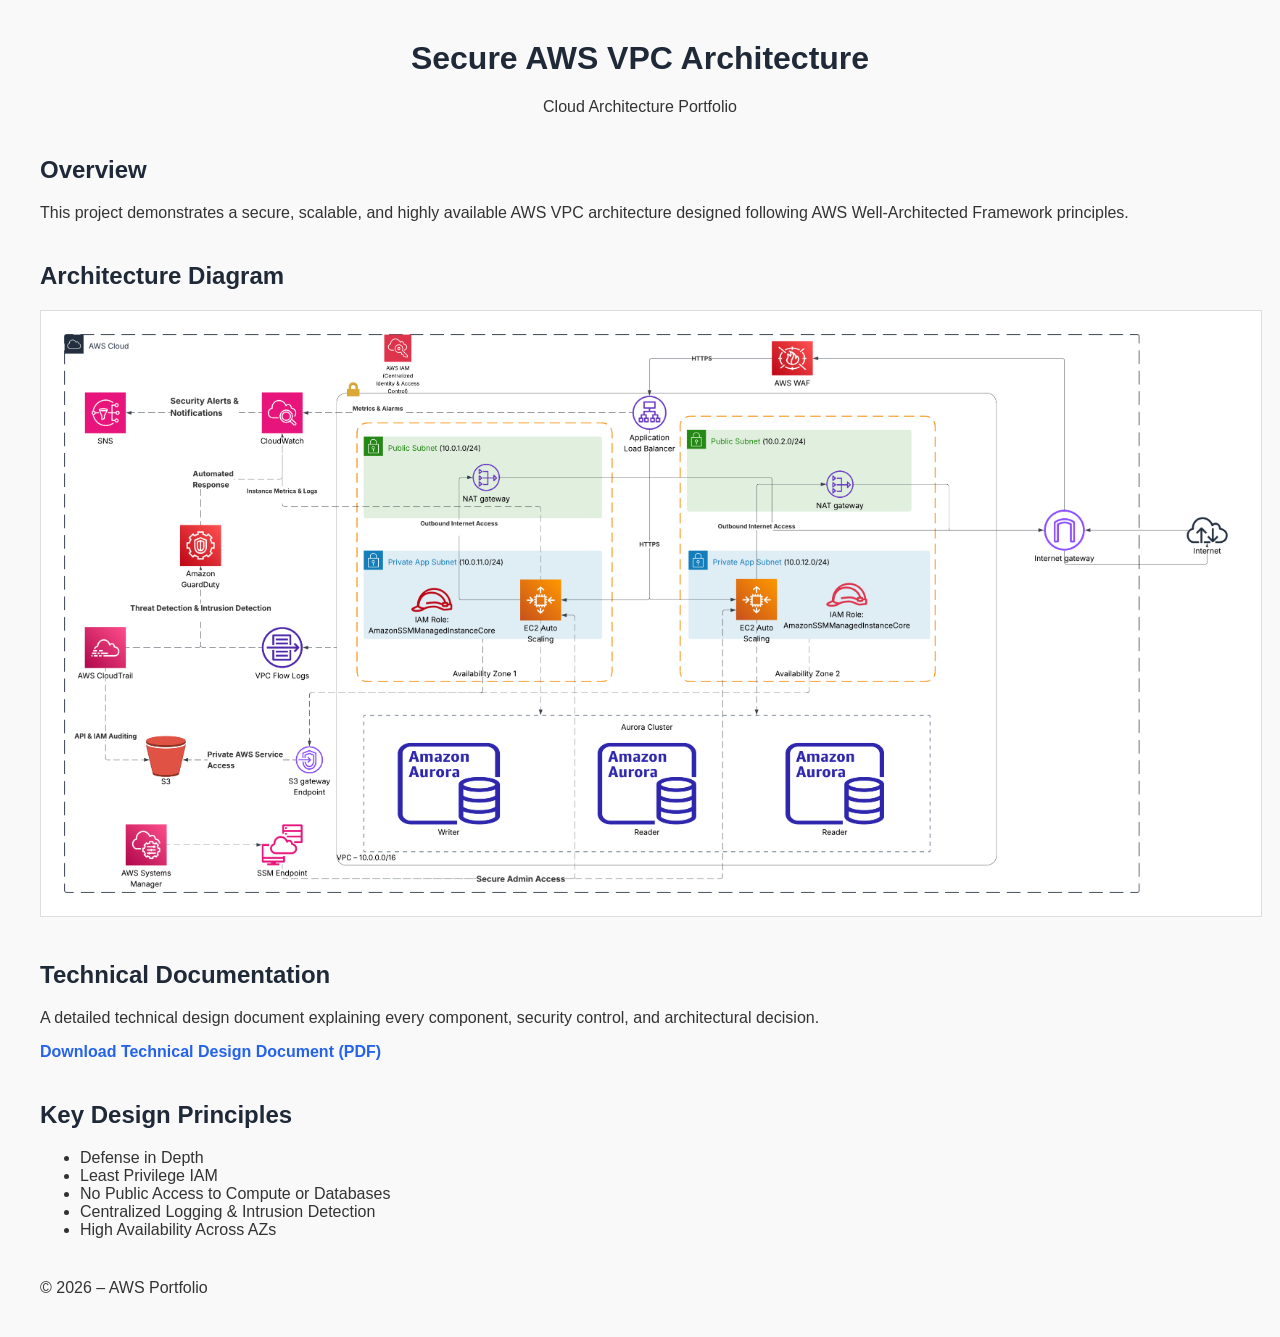
<file: website/index.html>
<!DOCTYPE html>
<html lang="en">
<head>
  <meta charset="UTF-8">
  <title>Secure AWS VPC Architecture Portfolio</title>
  <link rel="stylesheet" href="styles.css">
</head>
<body>

<header>
  <h1>Secure AWS VPC Architecture</h1>
  <p>Cloud Architecture Portfolio</p>
</header>

<section>
  <h2>Overview</h2>
  <p>
    This project demonstrates a secure, scalable, and highly available AWS VPC architecture
    designed following AWS Well-Architected Framework principles.
  </p>
</section>

<section>
  <h2>Architecture Diagram</h2>
  <img src="assets/secure-aws-vpc-architecture1.1.png" alt="AWS Architecture Diagram">
</section>

<section>
  <h2>Technical Documentation</h2>
  <p>
    A detailed technical design document explaining every component, security control,
    and architectural decision.
  </p>
  <a href="../docs/TDD.pdf" target="_blank">
    Download Technical Design Document (PDF)
  </a>
</section>

<section>
  <h2>Key Design Principles</h2>
  <ul>
    <li>Defense in Depth</li>
    <li>Least Privilege IAM</li>
    <li>No Public Access to Compute or Databases</li>
    <li>Centralized Logging & Intrusion Detection</li>
    <li>High Availability Across AZs</li>
  </ul>
</section>

<footer>
  <p>© 2026 – AWS Portfolio</p>
</footer>

</body>
</html>
</file>
<file: website/styles.css>
body {
  font-family: Arial, sans-serif;
  margin: 40px;
  background-color: #f9f9f9;
  color: #333;
}

header {
  text-align: center;
  margin-bottom: 40px;
}

h1, h2 {
  color: #1f2937;
}

img {
  max-width: 100%;
  border: 1px solid #ddd;
  padding: 10px;
  background: white;
}

section {
  margin-bottom: 40px;
}

a {
  color: #2563eb;
  text-decoration: none;
  font-weight: bold;
}
</file>
